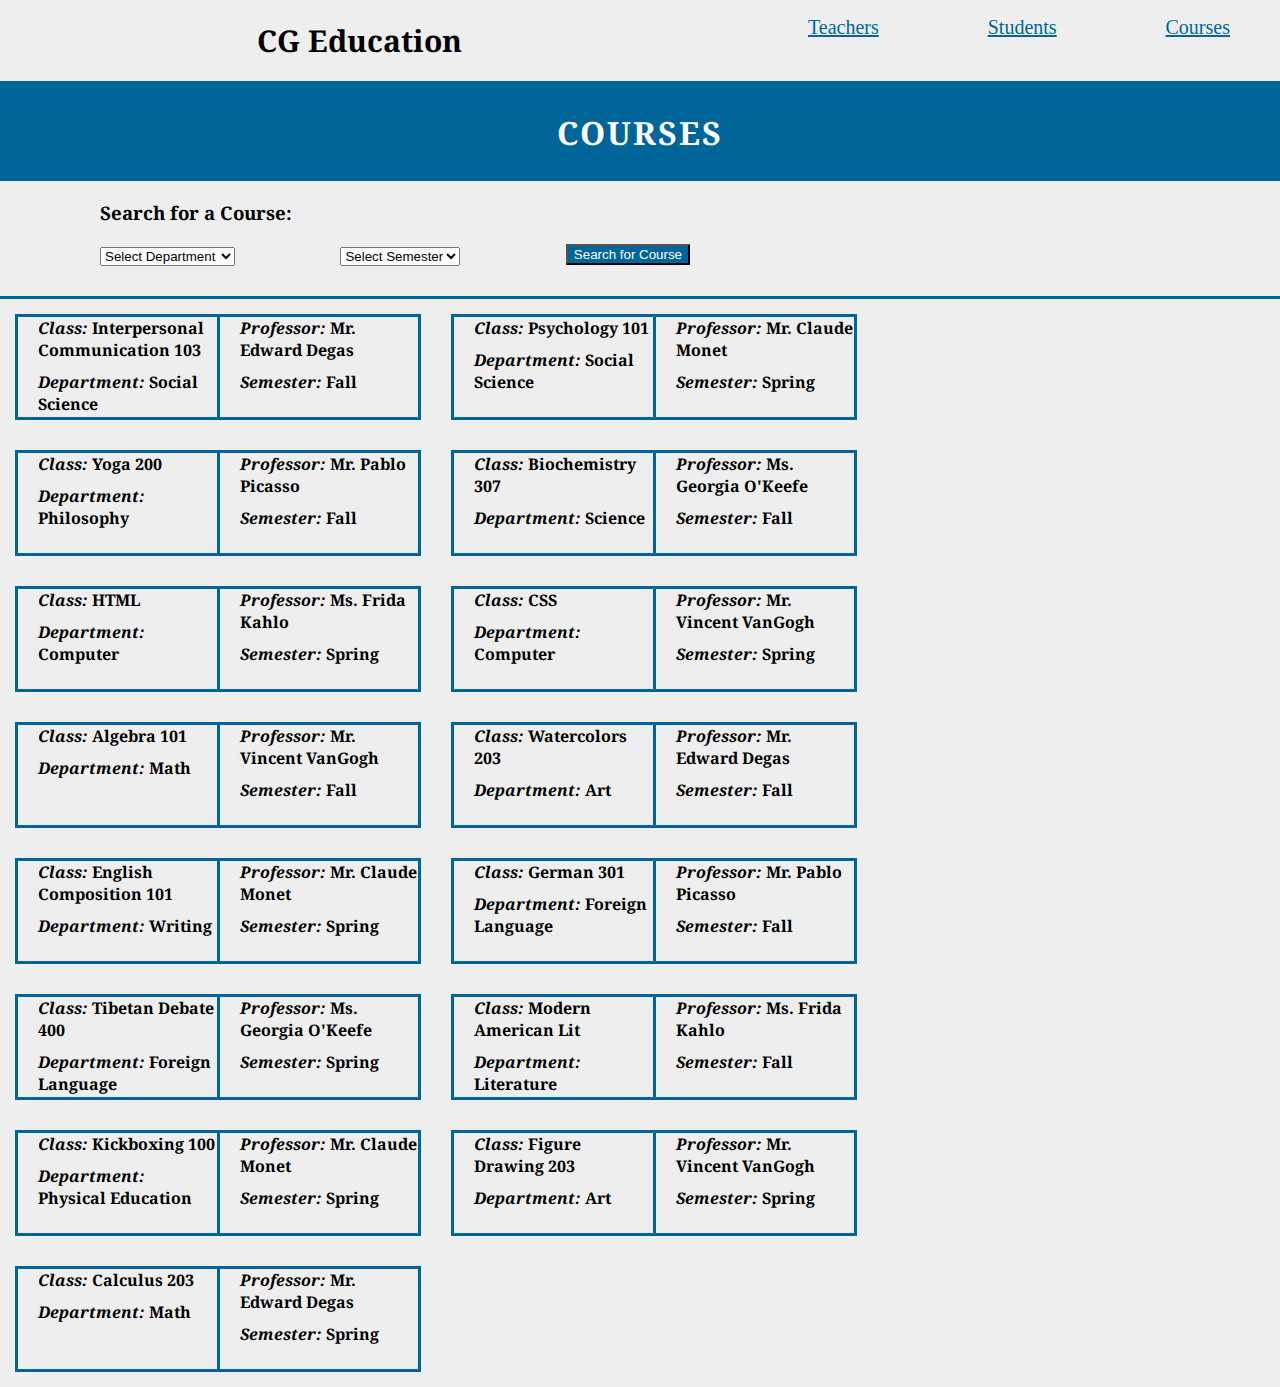
<file: index.html>
<!DOCTYPE html>
<html>
  <head>
    <script src="https://ajax.googleapis.com/ajax/libs/jquery/3.3.1/jquery.min.js"></script>
    <script src="js/main.js" type="text/javascript">
    </script>
    <meta name='viewport' content='width=device-width, initial-scale=1.0, maximum-scale=1.0' />
    <title>Courses</title>
    <meta content="width=device-width,maximum-scale=1.0,initial-scale=1.0,minimum-scale=1.0,user-scalable=yes" name="viewport">
    <link href='css/courses.css' media='all' rel='stylesheet'>
    <link href="https://fonts.googleapis.com/css?family=Noto+Serif" rel="stylesheet">
  </head>

  <body>
    <div class="topPage">

      <div class="siteName">
        <h1>CG Education</h1>
      </div>

    <div class="navbar">
    <nav>
      <ul class="navlist">
        <li><a href="teachers.html">Teachers</a></li>
        <li><a href="students.html">Students</a></li>
        <li><a href="index.html">Courses</a></li>
      </ul>
    </nav>

    </div>

    </div>
    <div class="titleBox" id="titleBox">
      <h1 class="pageTitle">Courses</h1>
    </div>

<div class="filtersBar">
  <h3>Search for a Course:</h3>

<div class="filterSection">

  <div class="selectDeptFilter">
    <select class="selectDeptDrop">
      <option value="" disabled selected>Select Department</option>
      <option value="Art">Art</option>
      <option value="Computer">Computer</option>
      <option value="Foreign Language"> Foreign Language</option>
      <option value="Literature">Literature</option>
      <option value="Math">Math</option>
      <option value="Philosophy">Philosophy</option>
      <option value="Physical Education">Physical Education</option>
      <option value="Science">Science</option>
      <option value="Social Science">Social Science</option>
      <option value="Writing">Writing</option>
    </select>
  </div>

  <div class="selectSemesterFilter">
    <select class="selectSemesterDrop">
      <option value="" disabled selected>Select Semester</option>
      <option value="Fall">Fall</option>
      <option value="Spring">Spring</option>
    </select>
  </div>

  <button type="filterButton" name="filterButton" class="filterButton">Search for Course</button>

</div>
</div>

<div class="courseBoxes">
<!-- insert courses with jQuery -->
</div>


  </body>
</html>
</file>
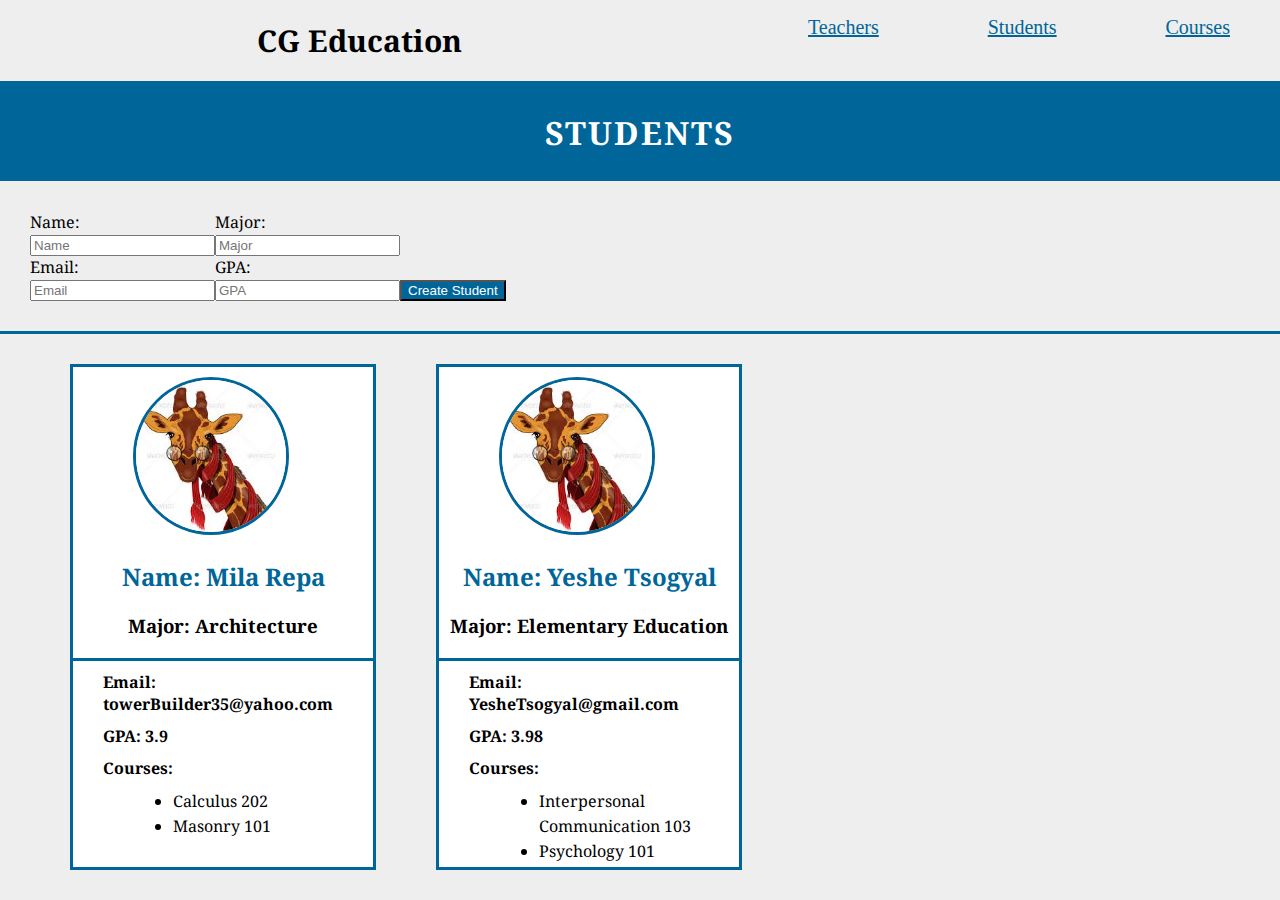
<file: students.html>
<!DOCTYPE html>
<html>
  <head>
    <script src="https://ajax.googleapis.com/ajax/libs/jquery/3.3.1/jquery.min.js"></script>
    <script src="js/main.js" type="text/javascript">
    </script>
    <meta name='viewport' content='width=device-width, initial-scale=1.0, maximum-scale=1.0' />
    <title>Students</title>
    <meta content="width=device-width,maximum-scale=1.0,initial-scale=1.0,minimum-scale=1.0,user-scalable=yes" name="viewport">
    <link href='css/students.css' media='all' rel='stylesheet'>
    <link href="https://fonts.googleapis.com/css?family=Noto+Serif" rel="stylesheet">
  </head>

  <body>


    <div class="topPage">

      <div class="siteName">
        <h1>CG Education</h1>
      </div>



    <div class="navbar">
    <nav>
      <ul class="navlist">
        <li><a href="teachers.html">Teachers</a></li>
        <li><a href="students.html">Students</a></li>
        <li><a href="index.html">Courses</a></li>
      </ul>
    </nav>
    </div>

    </div>




    <div class="titleBox" id="titleBox">
      <h1 class="pageTitle">Students</h1>
    </div>

    <form class="createStudentsForm">
      <div class="leftStudentsForm">
        Name: <br>
        <input id=studentNameInput type="text" name="" placeholder="Name">
        <br>
        Email: <br>
        <input id=studentEmailInput type="text" name="" placeholder="Email">
        <br>
      </div>
      <div class="middleStudentsForm">
        Major: <br>
        <input id=studentMajorInput type="text" name="" placeholder="Major">
        <br>
        GPA: <br>
        <input id=studentGPAInput type="text" name="" placeholder="GPA">
      </div>
      <div class="rightStudentsForm">
        <button id=createStudentButton type="button" name="button">Create Student</button>
      </div>
    </form>


<div class="studentProfiles">

<!--Load student profiles in javascript-->

</div>



  </body>
</html>
</file>
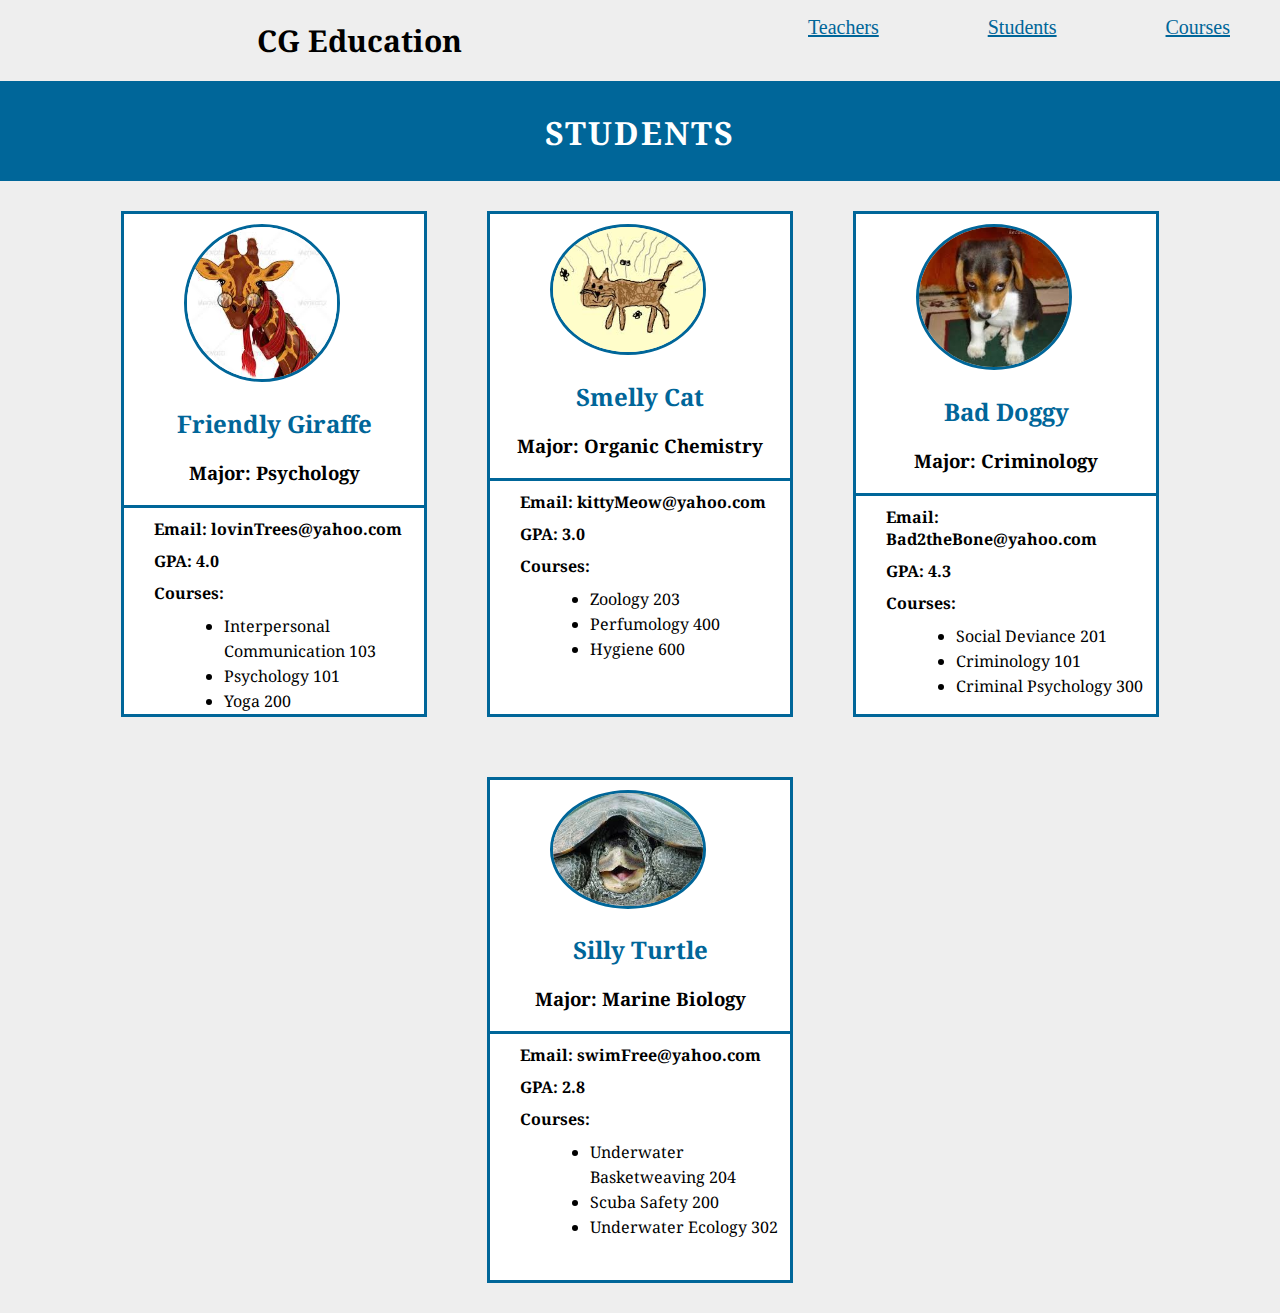
<file: Students/students.html>
<!DOCTYPE html>
<html>
  <head>
    <meta name='viewport' content='width=device-width, initial-scale=1.0, maximum-scale=1.0' />
    <title>Students</title>
    <meta content="width=device-width,maximum-scale=1.0,initial-scale=1.0,minimum-scale=1.0,user-scalable=yes" name="viewport">
    <link href='./students.css' media='all' rel='stylesheet'>
    <link href="https://fonts.googleapis.com/css?family=Noto+Serif" rel="stylesheet">
  </head>

  <body>

    <div class="topPage">

      <div class="siteName">
        <h1>CG Education</h1>
      </div>

    <div class="navbar">
    <nav>
      <ul class="navlist">
        <li><a href="/Users/user/Coder_Projects/CG_Education/Teachers/teachers.html">Teachers</a></li>
        <li><a href="/Users/user/Coder_Projects/CG_Education/Students/students.html">Students</a></li>
        <li><a href="/Users/user/Coder_Projects/CG_Education/Courses/courses.html">Courses</a></li>
      </ul>
    </nav>
    </div>

    </div>


    <div class="titleBox" id="titleBox">
      <h1 class="pageTitle">Students</h1>
    </div>

<div class="studentProfiles">

    <div class="studentBox">
      <img class="studentPhoto" src="Student_Photos/friendlyGiraffe.jpg" alt="Friendly Giraffe Profile Picture">
      <h2>Friendly Giraffe</h2>
      <h3>Major: Psychology</h3>
      <h4>Email: lovinTrees@yahoo.com</h4>
      <h4>GPA: 4.0</h4>
      <h4>Courses:</h4>
      <ul>
        <li>Interpersonal Communication 103</li>
        <li>Psychology 101</li>
        <li>Yoga 200</li>
      </ul>
    </div>

    <div class="studentBox">
      <img class="studentPhoto" src="Student_Photos/smelly_cat.jpg" alt="Smelly Cat Profile Picture">
      <h2>Smelly Cat</h2>
      <h3>Major: Organic Chemistry</h3>
      <h4>Email: kittyMeow@yahoo.com</h4>
      <h4>GPA: 3.0</h4>
      <h4>Courses:</h4>
      <ul>
        <li>Zoology 203</li>
        <li>Perfumology 400</li>
        <li>Hygiene 600</li>
      </ul>
    </div>

    <div class="studentBox">
      <img class="studentPhoto" src="Student_Photos/bad_dog.jpg" alt="Bad Doggy Profile Picture">
      <h2>Bad Doggy</h2>
      <h3>Major: Criminology</h3>
      <h4>Email: Bad2theBone@yahoo.com</h4>
      <h4>GPA: 4.3</h4>
      <h4>Courses:</h4>
      <ul>
        <li>Social Deviance 201</li>
        <li>Criminology 101</li>
        <li>Criminal Psychology 300</li>
      </ul>
    </div>

    <div class="studentBox">
      <img class="studentPhoto" src="Student_Photos/silly_Turtle.jpg" alt="Silly Turtle Profile Picture">
      <h2>Silly Turtle</h2>
      <h3>Major: Marine Biology</h3>
      <h4>Email: swimFree@yahoo.com</h4>
      <h4>GPA: 2.8</h4>
      <h4>Courses:</h4>
      <ul>
        <li>Underwater Basketweaving 204</li>
        <li>Scuba Safety 200</li>
        <li>Underwater Ecology 302</li>
      </ul>
    </div>


</div>



  </body>
</html>
</file>
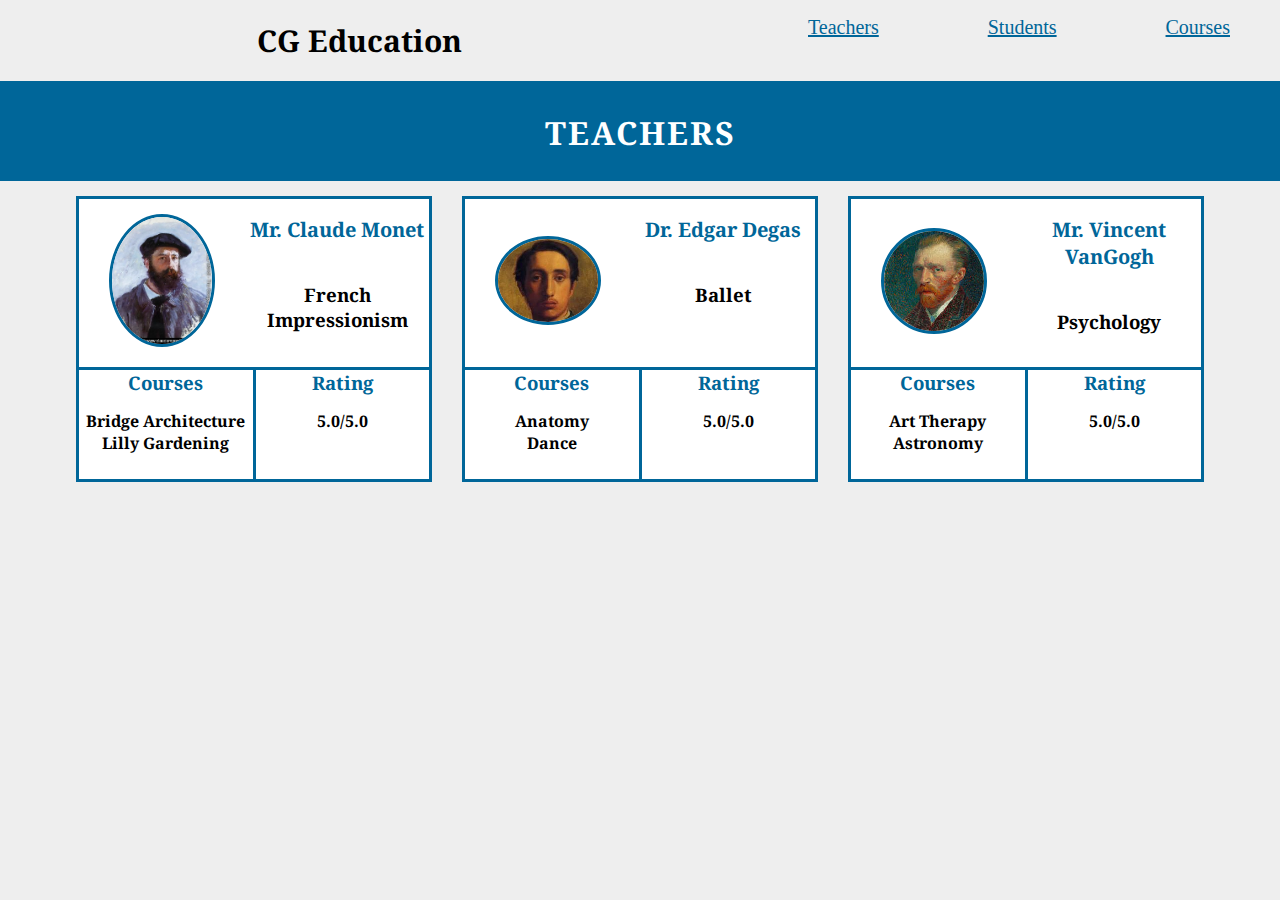
<file: Teachers/teachers.html>
<!DOCTYPE html>
<html>
  <head>
    <meta name='viewport' content='width=device-width, initial-scale=1.0, maximum-scale=1.0' />
    <title>Teachers</title>
    <meta content="width=device-width,maximum-scale=1.0,initial-scale=1.0,minimum-scale=1.0,user-scalable=yes" name="viewport">
    <link href='./teachers.css' media='all' rel='stylesheet'>
    <link href="https://fonts.googleapis.com/css?family=Noto+Serif" rel="stylesheet">
  </head>

  <body>
    <div class="topPage">

      <div class="siteName">
        <h1>CG Education</h1>
      </div>

    <div class="navbar">
    <nav>
      <ul class="navlist">
        <li><a href="/Users/user/Coder_Projects/CG_Education/Teachers/teachers.html">Teachers</a></li>
        <li><a href="/Users/user/Coder_Projects/CG_Education/Students/students.html">Students</a></li>
        <li><a href="/Users/user/Coder_Projects/CG_Education/Courses/courses.html">Courses</a></li>
      </ul>
    </nav>
    </div>

    </div>
    <div class="titleBox" id="titleBox">
      <h1 class="pageTitle">Teachers</h1>
    </div>

    <div class="teacherBoxes">

      <div class="teacherProfile">
        <div class="topSection">
          <div class="topLeft">
            <img class="teacherPhoto" src="Teacher_Photos/Monet.jpg" alt="Claude Monet Profile Picture">
          </div>
          <div class="topRight">
            <h2>Mr. Claude Monet</h2>
            <h3>French Impressionism</h3>
          </div>
        </div>

        <div class="bottomSection">
        <div class="bottomSectionLeft">
          <h3>Courses</h3>
          <h4>Bridge Architecture</h4>
          <h4>Lilly Gardening</h4>
        </div>
        <div class="bottomSectionRight">
          <h3>Rating</h3>
          <h4>5.0/5.0</h4>
        </div>
      </div>
      </div>

      <div class="teacherProfile">
        <div class="topSection">
          <div class="topLeft">
            <img class="teacherPhoto" src="Teacher_Photos/Degas.jpg" alt="Degas Profile Picture">
          </div>
          <div class="topRight">
            <h2>Dr. Edgar Degas</h2>
            <h3>Ballet</h3>
          </div>
        </div>

        <div class="bottomSection">
        <div class="bottomSectionLeft">
          <h3>Courses</h3>
          <h4>Anatomy</h4>
          <h4>Dance</h4>
        </div>
        <div class="bottomSectionRight">
          <h3>Rating</h3>
          <h4>5.0/5.0</h4>
        </div>
      </div>
      </div>

      <div class="teacherProfile">
        <div class="topSection">
          <div class="topLeft">
            <img class="teacherPhoto" src="Teacher_Photos/vanGogh.jpg" alt="Vincent VanGogh Profile Picture">
          </div>
          <div class="topRight">
            <h2>Mr. Vincent VanGogh</h2>
            <h3>Psychology</h3>
          </div>
        </div>

        <div class="bottomSection">
        <div class="bottomSectionLeft">
          <h3>Courses</h3>
          <h4>Art Therapy</h4>
          <h4>Astronomy</h4>
        </div>
        <div class="bottomSectionRight">
          <h3>Rating</h3>
          <h4>5.0/5.0</h4>
        </div>
      </div>
      </div>
    </div>




  </body>
</html>
</file>
<file: css/courses.css>
/*inherited styling*/
body{
  margin: 0;
  background-color: #eeeeee;
  font-family: 'Noto Serif', serif;
}

/*navbar styling*/
.siteName{
  text-align: center;
  width: 60%;
}
.topPage{
  display: flex;
  flex-flow: row;
}
.siteName h1{
  padding-bottom: 0;
  padding-top: 0;
  padding-right: 50px;
  font-size: 30px;
}

.navlist{
  display: flex;
  flex-wrap: wrap;
  align-items: flex-end;
  flex-direction: row;
  justify-content: space-between;
  list-style: none;
  padding-right: 50px;
}
.navbar{
  width: 40%;
}
.navbar a{
  font-size: 20px;
  font-family: fantasy;
  color: #006699;
}
/*page title styling*/
.titleBox{
  margin:0;
  background-color: #006699;
  width: 100%;
  height: 100px;
}
.pageTitle {
  padding-top: 30px;
  text-align: center;
  text-transform: uppercase;
  letter-spacing: 2px;
  color: #FFFFFF;
  margin: 0;
}
/* Filter courses dropdowns*/
.filtersBar{
  padding-left: 100px;
  border-bottom-style: solid;
  border-bottom-color: #006699;
  padding-bottom: 30px;
}

.filterSection{
  width: 50%;
  display: flex;
  flex-wrap: wrap;
  align-items: center;
  flex-direction: row;
  justify-content: space-between;
  padding-right: 50px;
}

.filterButton{
  background-color: #006699;
  color: #FFFFFF;
}
.filterButton:hover{
  background-color: #FFFFFF;
  color: #006699;
  cursor: pointer;
}
/*Style course boxes */
.courseBox{
  width: 400px;
  height: 100px;
  border-color: #006699;
  border-style: solid;
  margin: 15px;
  padding: 0px;
  display: flex;
  flex-direction: row;
  justify-content: space-between;
  align-items: flex-start;
}

.leftSection{
  width: 50%;
  height: 100%;
  border-right-color: #006699;
  border-right-style: solid;
  text-align: left;
}

.rightSection{
  width: 50%;
  text-align: left;
}
.courseBox h4{
  padding-left: 20px;
  padding-bottom: 10px;
  margin: 0;
}

/*arrange course boxes*/
.courseBoxes{
  /*margin-left: 100px;*/
  display: flex;
  flex-wrap: wrap;
  justify-content: start;
}
</file>
<file: css/students.css>
/*inherited styling*/
body{
  margin: 0;
  background-color: #eeeeee;
  font-family: 'Noto Serif', serif;
}

/*navbar styling*/
.siteName{
  text-align: center;
  width: 60%;
}
.topPage{
  display: flex;
  flex-flow: row;
}
.siteName h1{
  padding-bottom: 0;
  padding-top: 0;
  padding-right: 50px;
  font-size: 30px;
}

.navlist{
  display: flex;
  flex-wrap: wrap;
  align-items: flex-end;
  flex-direction: row;
  justify-content: space-between;
  list-style: none;
  padding-right: 50px;
}
.navbar{
  width: 40%;
}
.navbar a{
  font-size: 20px;
  font-family: fantasy;
  color: #006699;
}
/*page title styling*/
.titleBox{
  margin:0;
  background-color: #006699;
  width: 100%;
  height: 100px;
}
.pageTitle {
  padding-top: 30px;
  text-align: center;
  text-transform: uppercase;
  letter-spacing: 2px;
  color: #FFFFFF;
  margin: 0;
}
/*create student form */
.createStudentsForm{
  border-bottom-color: #006699;
  border-bottom-style: solid;
  padding: 30px;
  display: flex;
  flex-flow: row wrap;
}
#createStudentButton{
  background-color: #006699;
  color: #FFFFFF;
}
#createStudentButton:hover{
  background-color: #FFFFFF;
  color: #006699;
  cursor: pointer;
}
.rightStudentsForm{
  display: flex;
  flex-flow: column-reverse;
}
/*style box arrangements*/
.studentProfiles {
  display: flex;
  flex-direction: row;
  justify-content: start;
  flex-wrap: wrap;
  padding-left: 40px;

}
/*student box styling*/
.studentBox{
  width: 300px;
  height: 500px;
  background-color: #FFFFFF;
  border-color: #006699;
  border-style: solid;
  margin: 30px;
  padding: 0px;

}

.studentBox h2 {
  color: #006699;
  text-align: center;
}

.studentBox h3 {
  text-align: center;
  border-bottom-color: #006699;
  border-bottom-style: solid;
  width: 300px;
  padding-bottom: 20px;
  margin-bottom: 0;
}
.studentBox h4{
  padding-left: 20px;
  margin: 10px;
}
.studentBox ul{
  margin-top: 0;
  margin-bottom: 0;
  display: inline-block;
  padding-left: 100px;
}
.studentBox li{
  line-height: 25px;
}
/*student picture style*/
.studentPhoto {
  width: 150px;
  border-radius: 50%;
  border-color: #006699;
  border-style: solid;
  margin-left: 60px;
  margin-top: 10px;
}
</file>
<file: Students/students.css>
/*inherited styling*/
body{
  margin: 0;
  background-color: #eeeeee;
  font-family: 'Noto Serif', serif;
}

/*navbar styling*/
.siteName{
  text-align: center;
  width: 60%;
}
.topPage{
  display: flex;
  flex-flow: row;
}
.siteName h1{
  padding-bottom: 0;
  padding-top: 0;
  padding-right: 50px;
  font-size: 30px;
}

.navlist{
  display: flex;
  flex-wrap: wrap;
  align-items: flex-end;
  flex-direction: row;
  justify-content: space-between;
  list-style: none;
  padding-right: 50px;
}
.navbar{
  width: 40%;
}
.navbar a{
  font-size: 20px;
  font-family: fantasy;
  color: #006699;
}
/*page title styling*/
.titleBox{
  margin:0;
  background-color: #006699;
  width: 100%;
  height: 100px;
}
.pageTitle {
  padding-top: 30px;
  text-align: center;
  text-transform: uppercase;
  letter-spacing: 2px;
  color: #FFFFFF;
  margin: 0;
}

/*style box arrangements*/
.studentProfiles {
  display: flex;
  flex-direction: row;
  justify-content: center;
  flex-wrap: wrap;

}
/*student box styling*/
.studentBox{
  width: 300px;
  height: 500px;
  background-color: #FFFFFF;
  border-color: #006699;
  border-style: solid;
  margin: 30px;
  padding: 0px;

}

.studentBox h2 {
  color: #006699;
  text-align: center;
}

.studentBox h3 {
  text-align: center;
  border-bottom-color: #006699;
  border-bottom-style: solid;
  width: 300px;
  padding-bottom: 20px;
  margin-bottom: 0;
}
.studentBox h4{
  padding-left: 20px;
  margin: 10px;
}
.studentBox ul{
  margin-top: 0;
  margin-bottom: 0;
  display: inline-block;
  padding-left: 100px;
}
.studentBox li{
  line-height: 25px;
}
/*student picture style*/
.studentPhoto {
  width: 150px;
  border-radius: 50%;
  border-color: #006699;
  border-style: solid;
  margin-left: 60px;
  margin-top: 10px;
}
</file>
<file: Teachers/teachers.css>
/*inherited styling*/
body{
  margin: 0;
  background-color: #eeeeee;
  font-family: 'Noto Serif', serif;
}

/*navbar styling*/
.siteName{
  text-align: center;
  width: 60%;
}
.topPage{
  display: flex;
  flex-flow: row;
}
.siteName h1{
  padding-bottom: 0;
  padding-top: 0;
  padding-right: 50px;
  font-size: 30px;
}

.navlist{
  display: flex;
  flex-wrap: wrap;
  align-items: flex-end;
  flex-direction: row;
  justify-content: space-between;
  list-style: none;
  padding-right: 50px;
}
.navbar{
  width: 40%;
}
.navbar a{
  font-size: 20px;
  font-family: fantasy;
  color: #006699;
}
/*page title styling*/
.titleBox{
  margin:0;
  background-color: #006699;
  width: 100%;
  height: 100px;
}
.pageTitle {
  padding-top: 30px;
  text-align: center;
  text-transform: uppercase;
  letter-spacing: 2px;
  color: #FFFFFF;
  margin: 0;
}
/*arrange teacher profile boxes*/
.teacherBoxes{
  display: flex;
  flex-wrap: wrap;
  justify-content: center;
}
/*style teacher profile boxes*/
.teacherProfile{
  text-align: center;
  width: 350px;
  height: 280px;
  background-color: #FFFFFF;
  border-color: #006699;
  border-style: solid;
  margin: 15px;
  padding: 0px;
}
/*top teacher section*/
.topSection{
  height: 60%;
  width:350px;
  display: flex;
  flex-direction: row;
  align-items: center;
}
.topRight{
  height: 100%;
  width: 250px;
  margin: 0;
}
/*bottom sections*/
.bottomSection {
  width: 350px;
  height: 40%;
  border-top-color: #006699;
  border-top-style: solid;
  margin: 0;
  padding: 0px;
  display: flex;
  flex-direction: row;
  justify-content: space-between;
  align-items: flex-start;

}
.bottomSectionLeft{
  width: 50%;
  height: 100%;
  border-right-color: #006699;
  border-right-style: solid;
  text-align: center;
}

.bottomSectionRight{
  width: 50%;
  text-align: center;
}

/*style teacher photos*/
.teacherPhoto{
  width: 100px;
  border-radius: 50%;
  border-color: #006699;
  border-style: solid;
  margin: 30px;
}
/* style texts */
.topRight h2{
  color: #006699;
  padding-bottom: 20px;
  font-size: 20px;
}

.bottomSection h3{
  color: #006699;
  padding-bottom: 15px;
  margin: 0;
}
.bottomSection h4{
  margin: 0;
}
</file>
